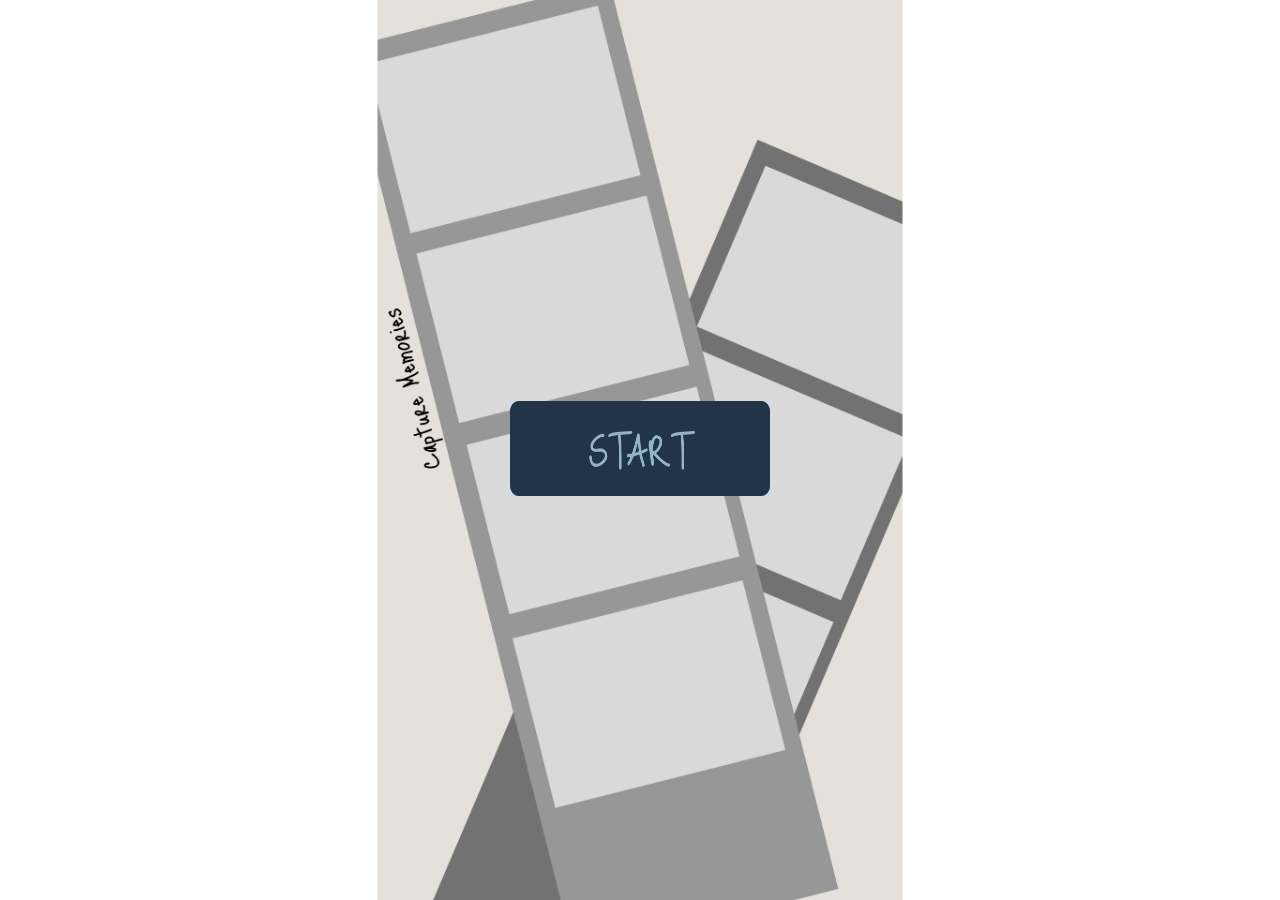
<file: index.html>
<!DOCTYPE html>
<html lang="en">
    <head>
        <title>Photobooth</title>
        <meta name="viewport" content="width=device-width, initial-scale=1.0">
        <link rel="stylesheet" href="stylesheets/styles.css">
    </head>

    <body>
        <div id="app">
            <img src="assets/backgrounds/startpagebg.png" id="startBG">
            <button id="startButton">
                <a href="photoFormat.html">
                    <img src="assets/buttons/startButton.png" id="start">
                </a>
            </button>
        </div>
        <script src="javascripts/frameData.js"></script>
    </body>   
</html>
</file>
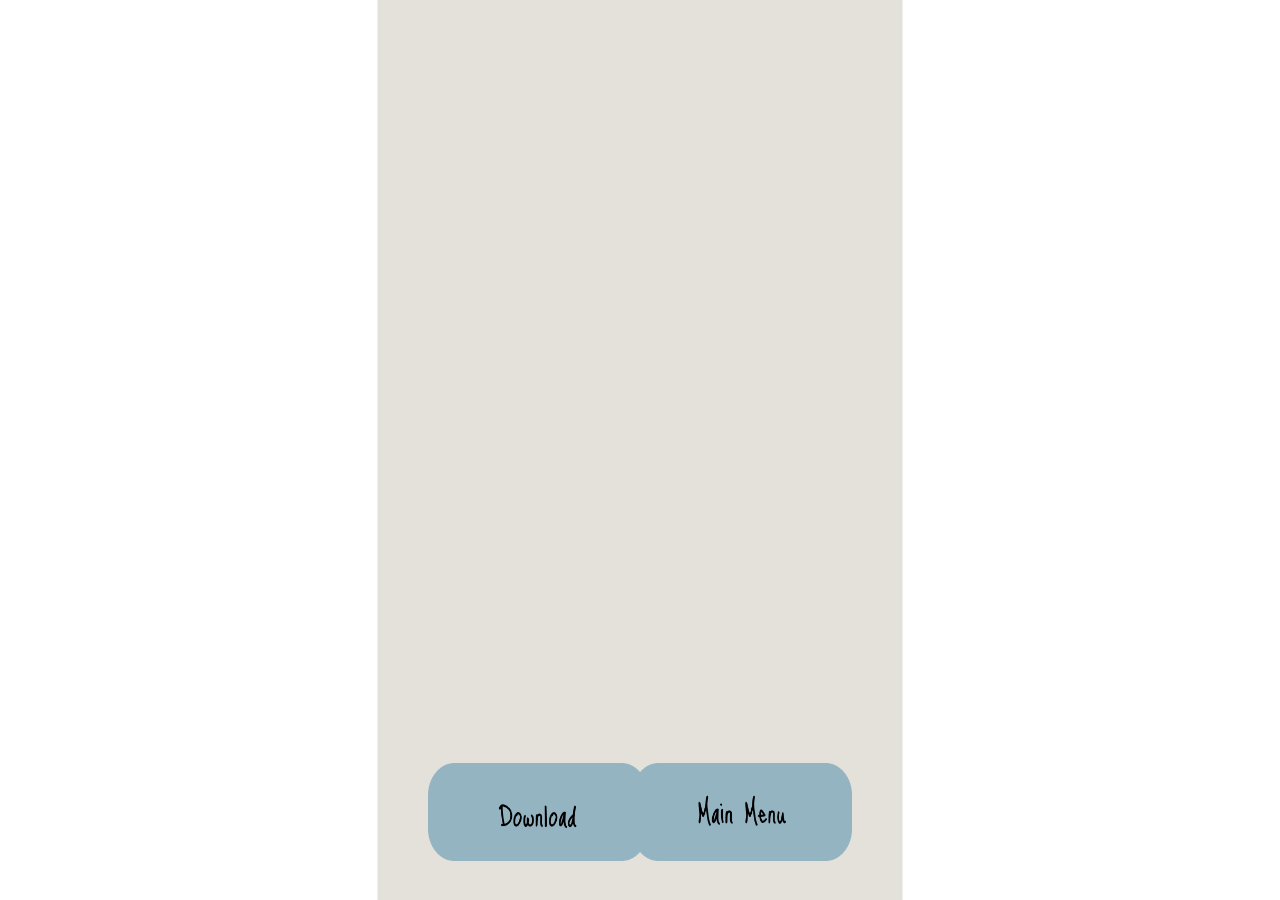
<file: finalResult.html>
<!DOCTYPE html>
<html lang="en">
    <head>
        <title>Result</title>
        <meta name="viewport" content="width-device-width, initial-scale=1.0">
        <link rel="stylesheet" href="stylesheets/styles.css">
    </head>

    <body>
        <div id="app">
            <img src="assets/backgrounds/photoFormatbg.png" id="photoFormatBG">
            <img id="resultFrame">

            <button id="downloadButton">
                <img src="assets/buttons/downloadButton.png" id="downloadButtonImg">
            </button>

            <button id="mainMenuButton">
                <a href="index.html">
                    <img src="assets/buttons/mainMenuButton.png" id="mainMenuImg">
                </a>
            </button>
        </div>
        <script>
                document.addEventListener('DOMContentLoaded', function() {
                const dataURL = sessionStorage.getItem('capturedPhoto');
                const resultFrame = document.getElementById('resultFrame');
                if (dataURL && resultFrame) {
                    resultFrame.src = dataURL;
                    resultFrame.style.cssText = `
                        position: absolute;
                        top: 43%;
                        left: 50%;
                        transform: translate(-50%, -50%);
                        max-width: 90%;
                        max-height: 75%;
                        width: auto;
                        height: auto;
                        object-fit: contain;
                        z-index: 2;
                    `;
                }
                document.getElementById('downloadButton').addEventListener('click', function() {
                    const a = document.createElement('a');
                    a.href = sessionStorage.getItem('capturedPhoto');
                    a.download = 'photobooth.png';
                    a.click();
                });
            });
        </script>
    </body>
        
</html>
</file>
<file: stylesheets/styles.css>
/* Start Screen Styles */
#startButton{
    position: absolute;
    top: 50%;
    left: 50%;
    transform: translate(-50%, -50%);
    border: none;
    outline: none;
    cursor: pointer;
    background: transparent;
    -webkit-appearance: none;
}

#start{
    width: 260px; 
    height: 95px;
}

#startBG{
    position: absolute;
    inset: 0;
    top: 50%;
    left: 50%;
    transform: translate(-50%, -50%);
    height: 100vh;
    width: fit-content;
    object-fit: cover;
}

body{
    margin: 0;
    display: flex;
    justify-content: center;
    align-items: center;
    height: 100vh;
    overflow: hidden;
}

#app{
    position: relative;
    height: 100vh;
    aspect-ratio: 9 / 16;
}

/* photo formats */
#photoFormatBG{
    position: absolute;
    inset: 0;
    top: 50%;
    left: 50%;
    transform: translate(-50%, -50%);
    height: 100vh;
    width: fit-content;
    object-fit: cover;
    pointer-events: none;
}

#polaroidFrame{
    position: absolute;
    top: 22%;
    left: 50%;
    width: 220px;
    height: 290px;
    transform: translate(-50%, -50%);
    cursor: pointer;
}

#photostripFrame{
    position: absolute;
    top: 65%;
    left: 50%;
    width: 210px;
    height: 450px;
    transform: translate(-50%, -50%);
    cursor: pointer;
}

#photostripDefaultSelTemp{
    position: absolute;
    top: 50%;
    left: 50%;
    width: 75%;
    height: auto;
    transform: translate(-50%, -50%);
    cursor: pointer;
    pointer-events: none;
}

#photostripDefault{
    position: absolute;
    top: 23%;
    left: 25%;
    width: 189px;
    height: 405px;
    transform: translate(-50%, -50%);
    cursor: pointer;
    z-index: 8;
    border: none;
    outline: none;
    background: transparent;
    -webkit-appearance: none;
}

#photostripDefaultTemp{
    position: absolute;
    top: 40%;
    left: 50%;
    width: 48%;
    height: auto;
    transform: translate(-50%, -50%);
    cursor: pointer;
    pointer-events: none;
}

#music{
    position: absolute;
    top: 23%;
    left: 74%;
    width: 189px;
    height: 405px;
    transform: translate(-50%, -50%);
    cursor: pointer;
    z-index: 8;
    border: none;
    outline: none;
    background: transparent;
    -webkit-appearance: none;
}

#musicTemp{
    position: absolute;
    top: 50%;
    left: 50%;
    width: 75%;
    height: auto;
    transform: translate(-50%, -50%);
    cursor: pointer;
    pointer-events: none;
}

#jiminjeong{
    position: absolute;
    top: 68.5%;
    left: 25%;
    width: 189px;
    height: 405px;
    transform: translate(-50%, -50%);
    cursor: pointer;
    z-index: 8;
    border: none;
    outline: none;
    background: transparent;
    -webkit-appearance: none;
}

#jiminjeongTemp{
    position: absolute;
    top: 50%;
    left: 50%;
    width: 75%;
    height: auto;
    transform: translate(-50%, -50%);
    cursor: pointer;
    pointer-events: none;
}

#chiikawa{
    position: absolute;
    top: 68.5%;
    left: 74%;
    width: 189px;
    height: 405px;
    transform: translate(-50%, -50%);
    cursor: pointer;
    z-index: 8;
    border: none;
    outline: none;
    background: transparent;
    -webkit-appearance: none;
}

#chiikawaTemp{
    position: absolute;
    top: 50%;
    left: 50%;
    width: 75%;
    height: auto;
    transform: translate(-50%, -50%);
    cursor: pointer;
    pointer-events: none;
}

#backButton{
    position: absolute;
    bottom: 25px;
    left: 25px;
    border: none;
    outline: none;
    background: transparent;
    cursor: pointer;
    image-resolution: 50px;
    -webkit-appearance: none;
    z-index: 5;
}

#backButtonImage{
    width: 75px;
    height: 75px;
}

/*Polaroid Styles*/
#polaroidDefaultTemp{
    position: absolute;
    top: 38%;
    left: 50%;
    width: 90%;
    height: auto;
    transform: translate(-50%, -50%);
    z-index: 1;
    pointer-events: none;
}

#default{
    position: absolute;
    top: 16%;
    left: 25%;
    width: 200px;
    height: 250px;
    aspect-ratio: 4/5;
    transform: translate(-50%, -50%);
    background: transparent;
    border: none;
    z-index: 1;
    cursor: pointer;
}

#defaultTemp{
    position: absolute;
    top: 50%;
    left: 50%;
    width: 200px;
    height: 250px;
    transform: translate(-50%, -50%);
    z-index: 1;
    pointer-events: none;
}

#nagano{
    position: absolute;
    top: 16%;
    left: 75%;
    width: 200px;
    height: 250px;
    aspect-ratio: 4/5;
    transform: translate(-50%, -50%);
    background: transparent;
    border: none;
    z-index: 1;
    cursor: pointer;
}

#naganoTemp{
    position: absolute;
    top: 50%;
    left: 50%;
    width: 200px;
    height: 250px;
    aspect-ratio: 4/5;
    transform: translate(-50%, -50%);
    z-index: 1;
    pointer-events: none;
}

#jungle{
    position: absolute;
    top: 45%;
    left: 25%;
    width: 200px;
    height: 250px;
    aspect-ratio: 4/5;
    transform: translate(-50%, -50%);
    background: transparent;
    border: none;
    z-index: 1;
    cursor: pointer;
}

#jungleTemp{
    position: absolute;
    top: 50%;
    left: 50%;
    width: 200px;
    height: 250px;
    aspect-ratio: 4/5;
    transform: translate(-50%, -50%);
    z-index: 1;
    pointer-events: none;
}

#gigi{
    position: absolute;
    top: 45%;
    left: 75%;
    width: 200px;
    height: 250px;
    aspect-ratio: 4/5;
    transform: translate(-50%, -50%);
    background: transparent;
    border: none;
    z-index: 1;
    cursor: pointer;
}

#gigiTemp{
    position: absolute;
    top: 50%;
    left: 50%;
    width: 200px;
    height: 250px;
    aspect-ratio: 4/5;
    transform: translate(-50%, -50%);
    z-index: 1;
    pointer-events: none;
}

#idle{
    position: absolute;
    top: 74%;
    left: 25%;
    width: 200px;
    height: 250px;
    aspect-ratio: 4/5;
    transform: translate(-50%, -50%);
    background: transparent;
    border: none;
    z-index: 1;
    cursor: pointer;
}

#idleTemp{
    position: absolute;
    top: 50%;
    left: 50%;
    width: 200px;
    height: 250px;
    aspect-ratio: 4/5;
    transform: translate(-50%, -50%);
    z-index: 1;
    pointer-events: none;
}

#blackpink{
    position: absolute;
    top: 74%;
    left: 75%;
    width: 200px;
    height: 250px;
    aspect-ratio: 4/5;
    transform: translate(-50%, -50%);
    background: transparent;
    border: none;
    z-index: 1;
    cursor: pointer;
}

#blackpinkTemp{
    position: absolute;
    top: 50%;
    left: 50%;
    width: 200px;
    height: 250px;
    aspect-ratio: 4/5;
    transform: translate(-50%, -50%);
    z-index: 1;
    pointer-events: none;
}

#cameraView{
    position: absolute;
    top: 35%;
    left: 50%;
    transform: translate(-50%, -50%) scaleX(-1);
    width: 77%;
    height: auto;
    aspect-ratio: 4/5;
    object-fit: cover;
    z-index: 0; 
    pointer-events: none;
}

#cameraViewPhotostrip, #capturedPreview{
    position: absolute;
    top: 42%;
    left: 50%;
    width: 85%;
    height: auto;
    object-fit: cover;
    object-position: center;
    z-index: 0;
    pointer-events: none;
}

#captureBox{
    position: absolute;
    top: 40%;
    left: 50%;
    width: 77%;
    height: auto;
    transform: translate(-50%, -50%);
    overflow: hidden;
    border-radius: 1px;
    z-index: 1;
}

#captureBox video, #captureBox img, #capturedPreview{
    position: absolute;
    inset: 0;
    width: 100%;
    height: 100%;
    object-fit: cover;
}

#cameraViewPhotostrip{
    transform: scaleX(-1);
}

#frameCrop{
    position: absolute;
    inset: 0;
    background-repeat: no-repeat;
    pointer-events: none;
    z-index: 2;
}

#confirmButton{
    position: absolute;
    bottom: 110px;
    left: 50%;
    transform: translateX(-50%);
    border: none;
    outline: none;
    background: transparent;
    cursor: pointer;
    -webkit-appearance: none;
    z-index: 5;
}

:root{
    --camera-width: 58%;
    --camera-top: 40%;
}

#timerButtonImage{
    width: 75px;
    height: 75px;
}

#timerButton{
    position: absolute;
    bottom: 25px;
    right: 25px;
    border: none;
    outline: none;
    background: transparent;
    cursor: pointer;
    image-resolution: 50px;
    -webkit-appearance: none;
    z-index: 5;
}

#captureButtonImage{
    width: 100px;
    height: 100px;
}

#captureButton{
    position: absolute;
    bottom: 110px;
    left: 50%;
    transform: translateX(-50%);
    border: none;
    outline: none;
    background: transparent;
    cursor: pointer;
    image-resolution: 50px;
    -webkit-appearance: none;
    z-index: 5;
}

#redoButtonImage{
    width: 75px;
    height: 75px;
}

#redoButton{
    position: absolute;
    bottom: 175px;
    left: 15%;
    transform: translateX(-50%);
    border: none;
    outline: none;
    background: transparent;
    cursor: pointer;
    -webkit-appearance: none;
    display: none;
    z-index: 5;
}

#nextButtonImage{
    width: 75px;
    height: 75px;
}

#nextButton{
    position: absolute;
    bottom: 175px;
    left: 85%;
    transform: translateX(-50%);
    border: none;
    outline: none;
    background: transparent;
    cursor: pointer;
    -webkit-appearance: none;
    display: none;
    z-index: 5;
}

#retake{
    width: 75px;
    height: 75px;
    position: absolute;
    bottom: 155px;
    left: 25px;
    border: none;
    outline: none;
    background: transparent;
    cursor: pointer;
    image-resolution: 50px;
    -webkit-appearance: none;
    z-index: 5;
}

#downloadButton{
    position: absolute;
    bottom: 35px;
    left: 35px;
    border: none;
    outline: none;
    background: transparent;
    cursor: pointer;
    image-resolution: 50px;
    -webkit-appearance: none;
    z-index: 5;
}

#downloadButtonImg{
    width: 220px;
    height: 98px;
}

#mainMenuButton{
    position: absolute;
    bottom: 35px;
    right: 35px;
    border: none;
    outline: none;
    background: transparent;
    cursor: pointer;
    image-resolution: 50px;
    -webkit-appearance: none;
    z-index: 5;
}

#mainMenuImg{
    width: 220px;
    height: 98px;
}

nav{
    position: absolute;
    bottom: 110px;
    right: 25px;
    display: flex;
    flex-direction: column;
    gap: 10px;
    width: 85px;
    opacity: 0;
    visibility: hidden;
    transition: opacity 0.3s ease, visibility 0.3s ease;
    pointer-events: none;
    z-index: 15;
}

nav.active{
    opacity: 1;
    visibility: visible;
    pointer-events: auto;
}

.timer-option{
    border: none;
    outline: none;
    background: transparent;
    cursor: pointer;
    padding: 0;
    -webkit-appearance: none;
    transition: transform 0.2s ease;
}

.timer-option img{
    width: 75px;
    height: 75px;
}

.timer-option:hover{
    transform: scale(1.1);
}

.timer-option.selected img{
    filter: brightness(1.3);
}

#countdownOverlay {
    position: absolute;
    left: 50%;
    bottom: 125px;
    transform: translateX(-50%);
    font-family: 'Brush Script MT', cursive;
    font-size: 64px;
    font-weight: bold;
    color: #b9fffc;
    text-shadow: 0 0 10px #000, 0 0 20px #000;
    z-index: 100;
    display: none;
    pointer-events: none;
}
</file>
